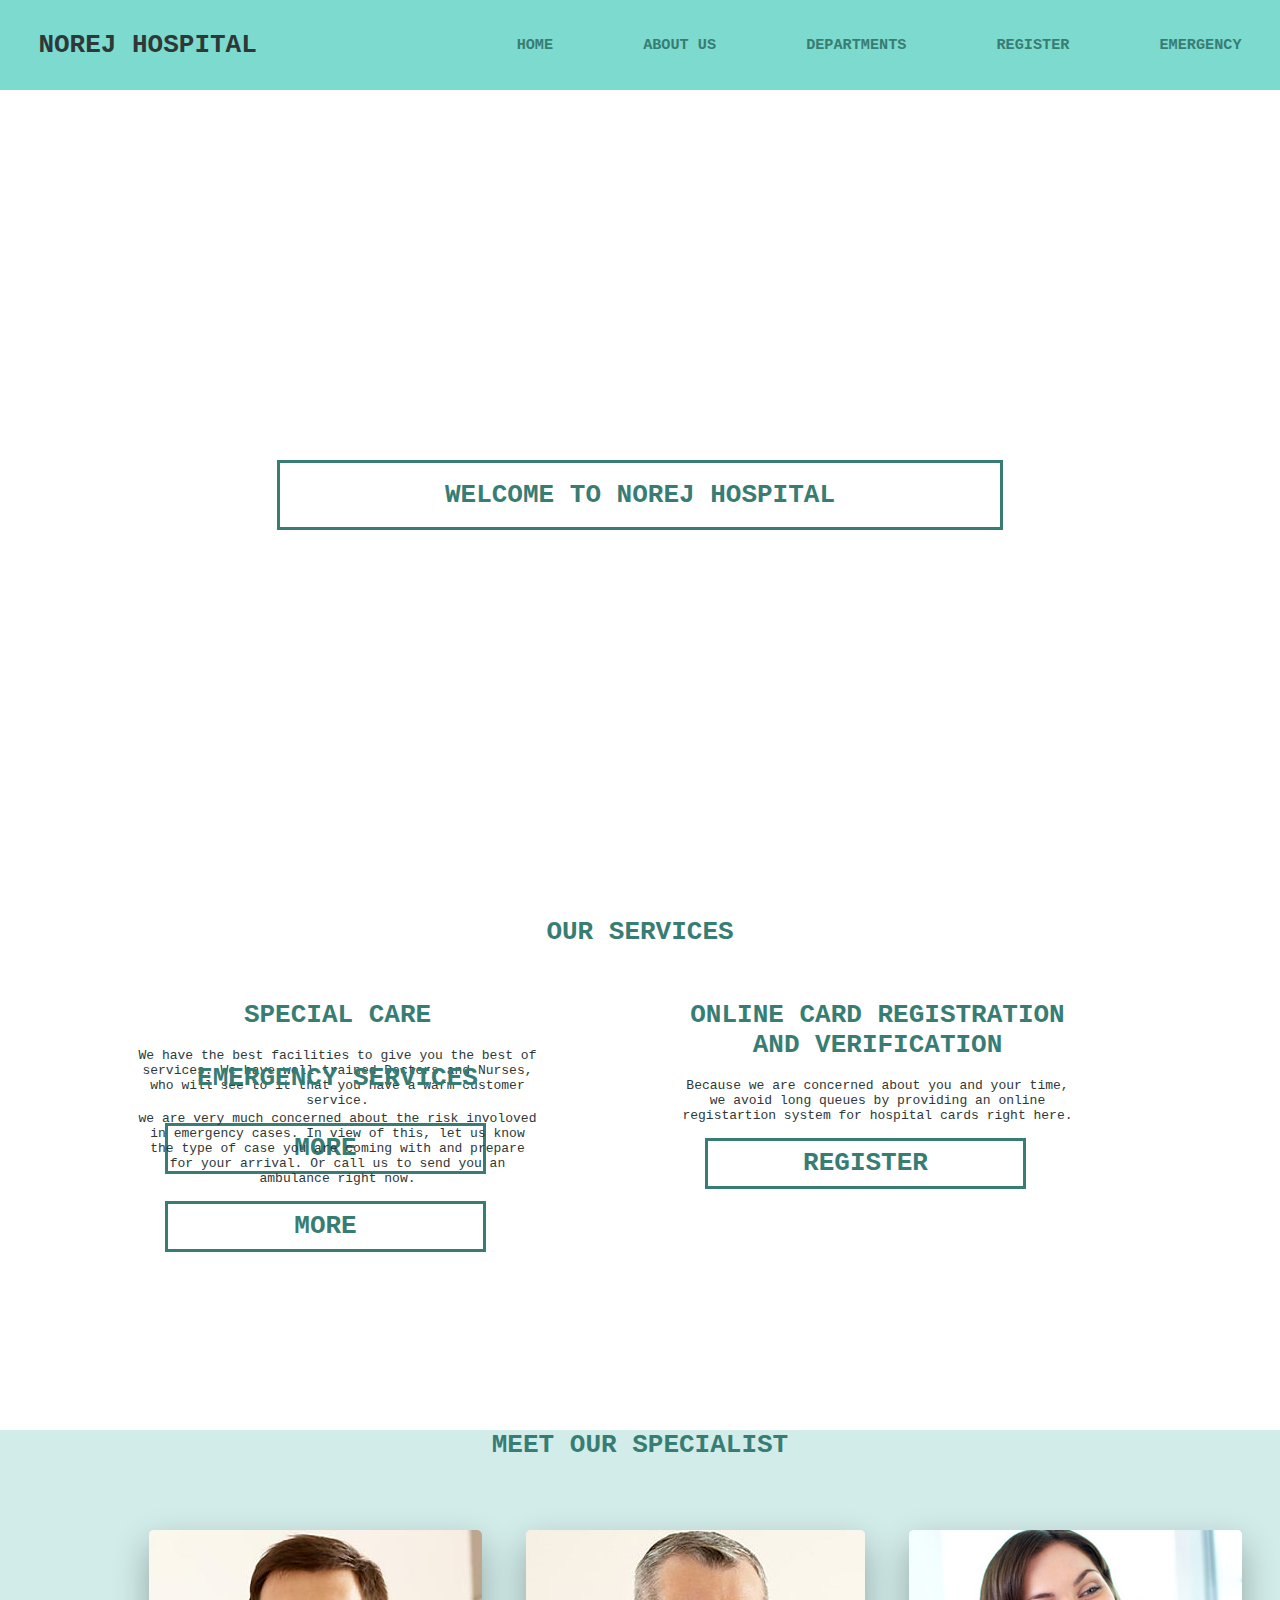
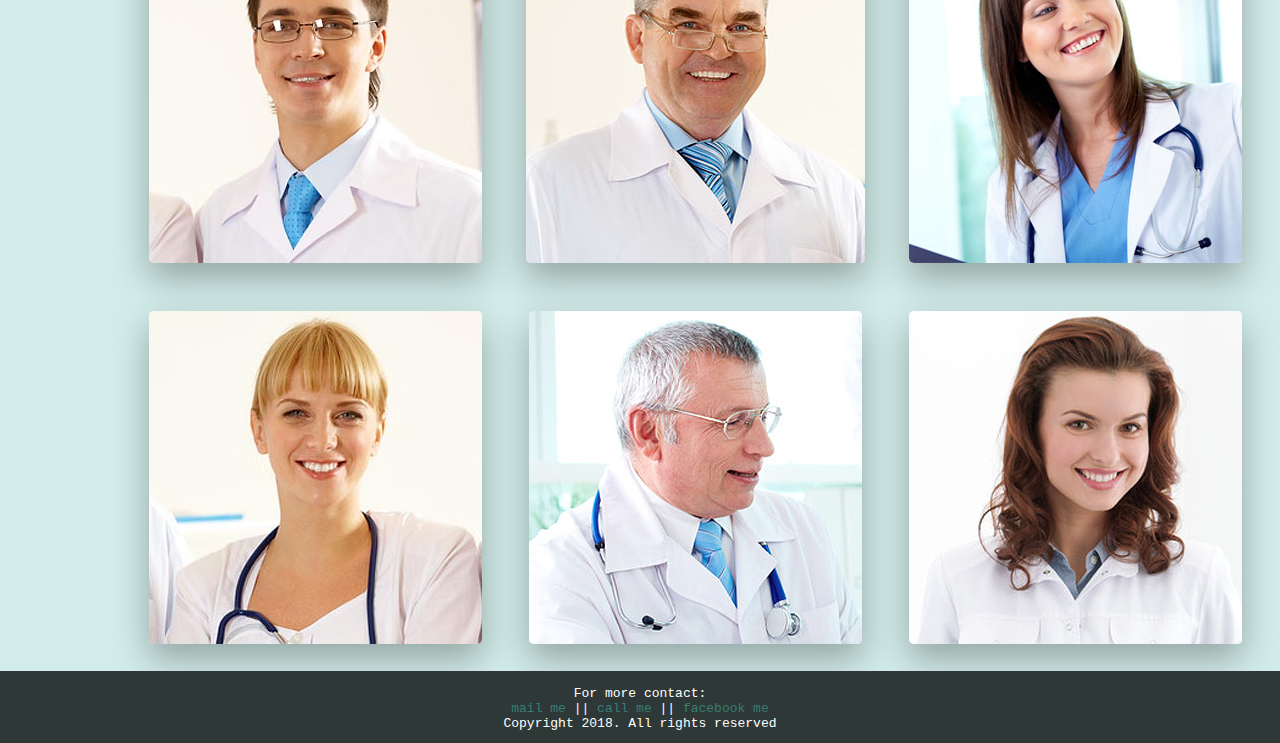
<file: index.html>
<!DOCTYPE html>
<html>
<head>
<title>Hospital Site</title>
<link rel="stylesheet" type="text/css" href="site.css">
</head> 


   <title>Hospital Site</title>
</head>
<body>
    <div class="container">

        <div class="navbar">
            <div class="navbar-brand">
                <h1>NOREJ HOSPITAL</h1>
            </div>

            <div class="navbar-links">
                <h3><a href="index.html">HOME</a></h3>
                <h3><a href= "aboutUs.html">ABOUT US </a></h3>
                <h3><a href="depts.html">DEPARTMENTS</a></h3>
                <h3><a href="register.html"> REGISTER </a> </h3>
                <h3><a href="emergency.html">EMERGENCY</a> </h3>
            </div>

        </div>


            <div id="firstView"> 

                    <!-- FIRST-VIEW LINK -->
        	   <div id="text" id="front-view-button">
                        <h1>    
                            <b>
                                <a id="change" href="#heading">WELCOME TO NOREJ HOSPITAL</a>  
                            </b>
                        </h1>
                </div>


            </div><!--.first-view ends here-->

            </div><!--.container ends here-->



            <div class="sub-container"> <h1 id="heading"> OUR SERVICES </h1>
                        <!--SECTIONS BEGIN HERE-->
					<section id ="heading">
						<h1>SPECIAL CARE</h1>
        					<article>
								 We have the best facilities to give you the best of services.
								 We have well trained Doctors and Nurses, who will see to it that
								 you have a warm customer service.
							</article> <br>


						<div class="pageLinks">
							 <h1><a href="./aboutUs.html"> MORE </a> </h1>
						</div> 
				    </section>
						

        	<section id ="heading">
				<h1>ONLINE CARD REGISTRATION AND VERIFICATION</h1>
        			<article>
						 Because we are concerned about you and your time,
						 we avoid long queues by providing an online registartion 
						 system for hospital cards right here. 
					</article> <br>
        				 <div class="pageLinks"> 
							 <h1> <a href="./register.html"> REGISTER </a> </h1>
						</div>
			</section>


        	<section id ="heading"><h1>EMERGENCY SERVICES</h1>
        		<article>
					we are very much concerned about the risk involoved in emergency cases.
					In view of this, let us know the type of case you are coming with and prepare for your arrival.
					Or call us to send you an ambulance right now.
				</article> <br>
        			<div class="pageLinks"> <h1> <a href="./emergency.html"> MORE </a> </h1></div> 

            </section> 
            <!--SECTIONS END HERE -->


		</div>
		   


            <!--OUR SPECIALISTS CONTAINER BEGINS HERE -->
       	<div id="third-view"> 
        	 	<div > <h1 id = "heading" color="#2E3837;"> MEET OUR SPECIALIST </h1> <br> <br>
        			
		              <table style="margin-left:14vh;">
				            <tr>  <th> <img src="slider/team-1.jpg" class="team"> </th> <th> <img src="slider/team-2.jpg" class="team"> </th> <th> <img src="slider/team-3.jpg" class="team"></th></tr>
				            <tr>  <td> <img src="slider/team-4.jpg" class="team" > </td>  <th> <img src="slider/team-5.jpg" class="team"></th> <th> <img src="slider/team-6.jpg" class="team"></th> </tr> 
                        </table>	
        		</div>
        	</div>
            <!-- OUR SPECIALIST CONTAINER ENDS HERE -->
       

        <footer>
        	
			<p align="center"> For more contact: <br>
				    <a href= "noraboamaah@gmail.com"> mail me </a> || 
                    <a href= "0553064366"> call me </a> ||
					<a href = "http://www.facebook.com/Nora Boamaah Mensah"> facebook me </a> <br>
					Copyright 2018. All rights reserved
			</p>					

        </footer>

        <script type="text/javascript" src="index.js"></script>

        </body>
        </html>
</file>
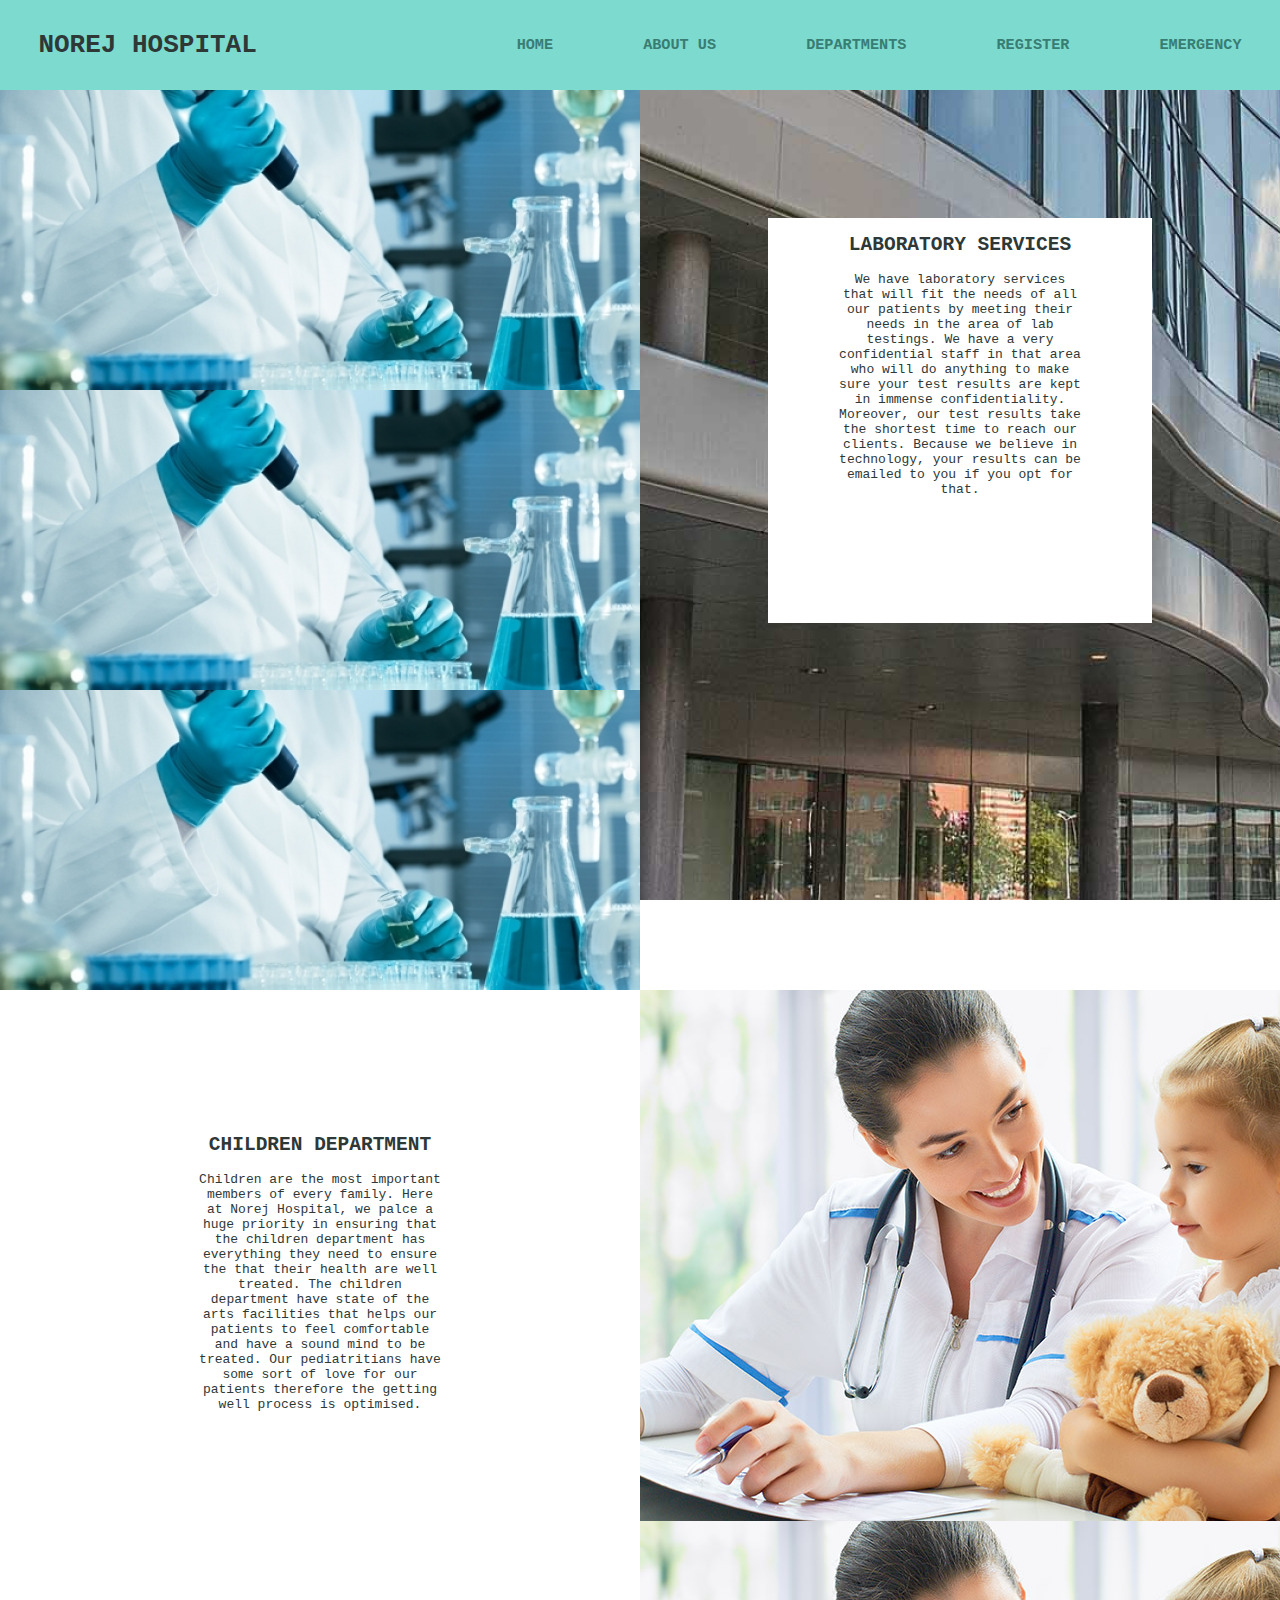
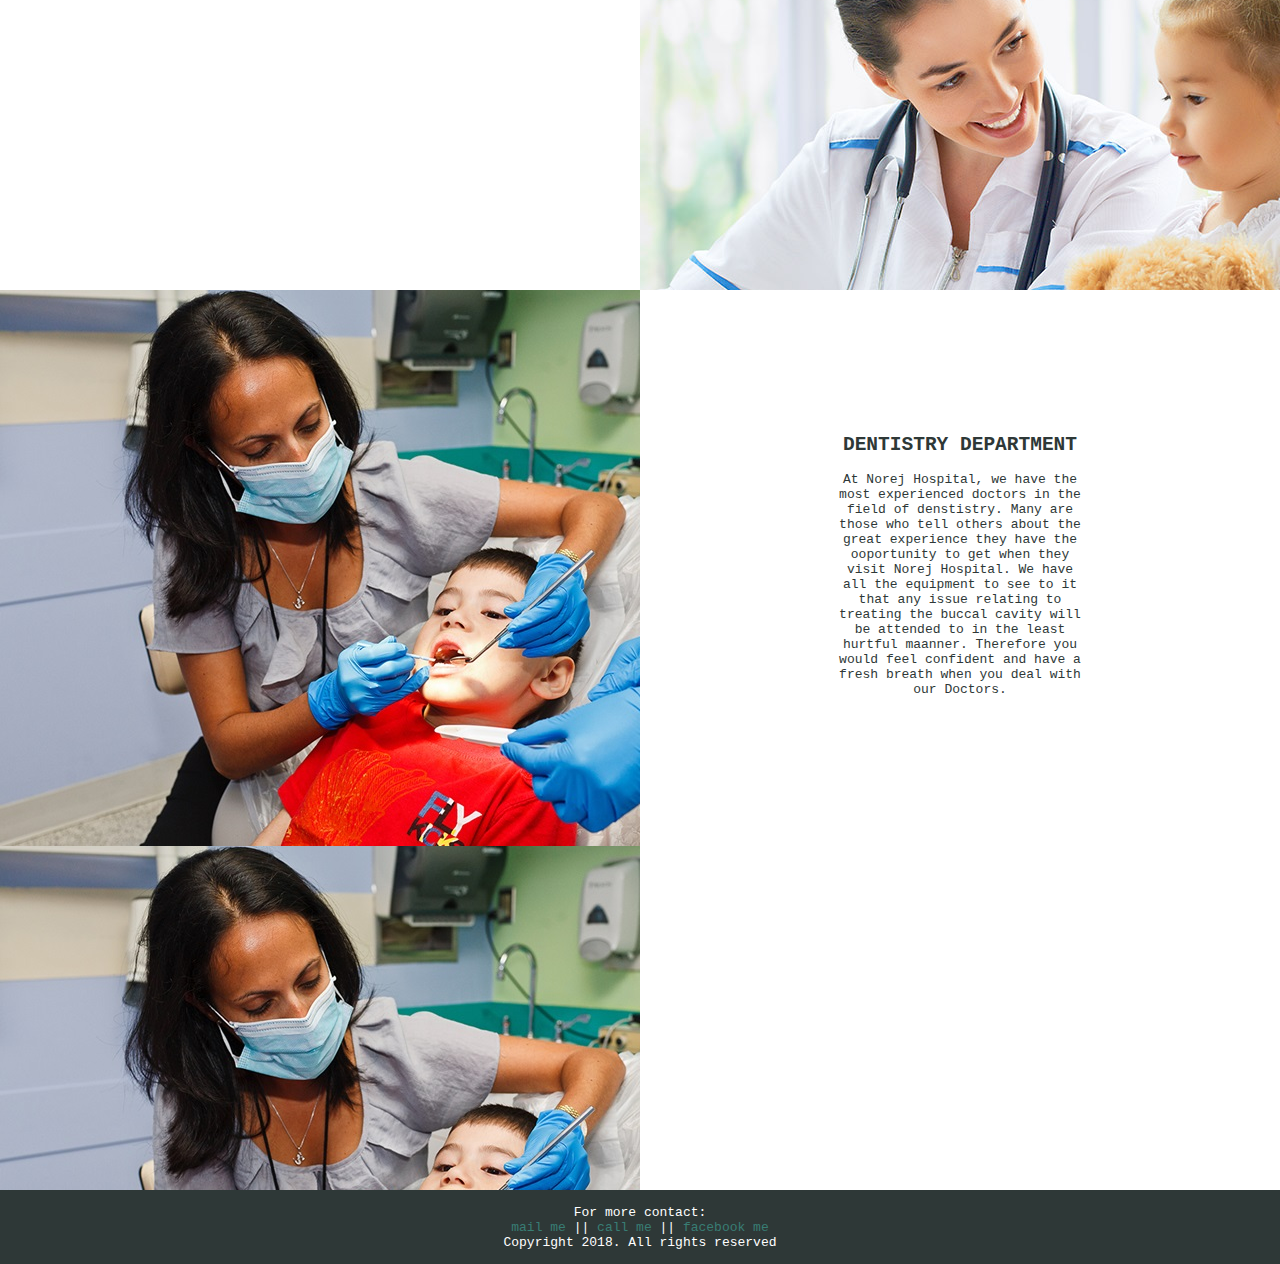
<file: depts.html>
<!DOCTYPE html>
<html>
<head>
<title>Hospital Site</title>
<link rel="stylesheet" type="text/css" href="site.css">
</head> 
<body>
    

        <div class="navbar">
            <div class="navbar-brand">
                <h1>NOREJ HOSPITAL</h1>
            </div>

            <div class="navbar-links">
                <h3><a href="index.html">HOME</a></h3>
                <h3><a href= "aboutUs.html">ABOUT US </a></h3>
                <h3><a href="#">DEPARTMENTS</a></h3>
                <h3><a href="register.html"> REGISTER </a> </h3>
                <h3><a href="emergency.html">EMERGENCY</a> </h3>
            </div>

        </div>
                    <!--THIS IS THE CONTAINER FOR THE WHOLE PAGE -->
                <div class="container-depts">

                            <!-- IMAGE OF LABORATORY DEPARTMENT  --> 
                                <div id="Laboratory-Department"> </div>

                                    <!-- NOTES ON LABORATORY DEPARTMENT -->
                                        <div id = "Laboratory-Desctiption">

                                            <div class="depts-description">                
                                                <h2>LABORATORY SERVICES</h2>
                                                    <p class="note"> 
                                                        We have laboratory services that will fit the needs of all our patients by meeting their needs in the area of lab testings. We have a very confidential staff in that area who will do anything to make sure your test results are kept in immense confidentiality. Moreover, our test results take the shortest time to reach our clients. Because we believe in technology, your results can be emailed to you if you opt for that. 
                                                    </p>
                                             </div>      
                        
                                        </div>
                                     <!--LABORATORY DEPARTMENT ENDS HERE -->


                            <!-- IMAGE OF CHILDREN DEPARTMENT  -->             
                                 <div id = "departmentChild"> </div>

                                <!--NOTES ON CHILDREN DEPARTMENT -->
                                     <div id = "childNote"> 

                                            <div class="depts-description">
                                            <h2>CHILDREN DEPARTMENT</h2>

                                                <p>
                                                     Children are the most important members of every family. Here at Norej Hospital, we palce a huge priority in ensuring that the children department has everything they need to ensure the that their health are well treated. The children department have state of the arts facilities that helps our patients to feel comfortable and have a sound mind to be treated. Our pediatritians have some sort of love for our patients therefore the getting well process is optimised.  
                                                </p> 

                                            </div>

                                    </div>
                                     <!--CHILDREN DEPARTMENT ENDS HERE -->

                                <!-- DENTISTRY IMAGE -->    
                                    <div id = "departmentDen"> </div>

                                 <!-- NOTES ON DENTISTRY DEPARTMENT -->       
                                    <div id = "denNote"> 
                                        <div class="depts-description">

                                                <h2>DENTISTRY DEPARTMENT</h2>

                                                    <p> At Norej Hospital, we have the most experienced doctors in the field of denstistry. Many are those who tell others about the great experience they have the ooportunity to get when they visit Norej Hospital. We have all the equipment to see to it that any issue relating to treating the buccal cavity will be attended to in the least hurtful maanner. Therefore you would feel confident and have a fresh breath when you deal with our Doctors.
                        
                                                    </p> 

                                        </div>

                                     </div>
                                <!--DENTISTRY DEPARTMENT ENDS HERE -->

                </div> <!--CONTAINER FOR THE WHOLE PAGE ENDS HERE -->


             <footer>
            
                    <p align="center"> For more contact: <br>
                            <a href= "noraboamaah@gmail.com"> mail me </a> || 
                            <a href= "0553064366"> call me </a> ||
                            <a href = "http://www.facebook.com/Nora Boamaah Mensah"> facebook me </a> <br>
                                Copyright 2018. All rights reserved
                    </p>                    

            </footer>

    </body>
</html>
</file>
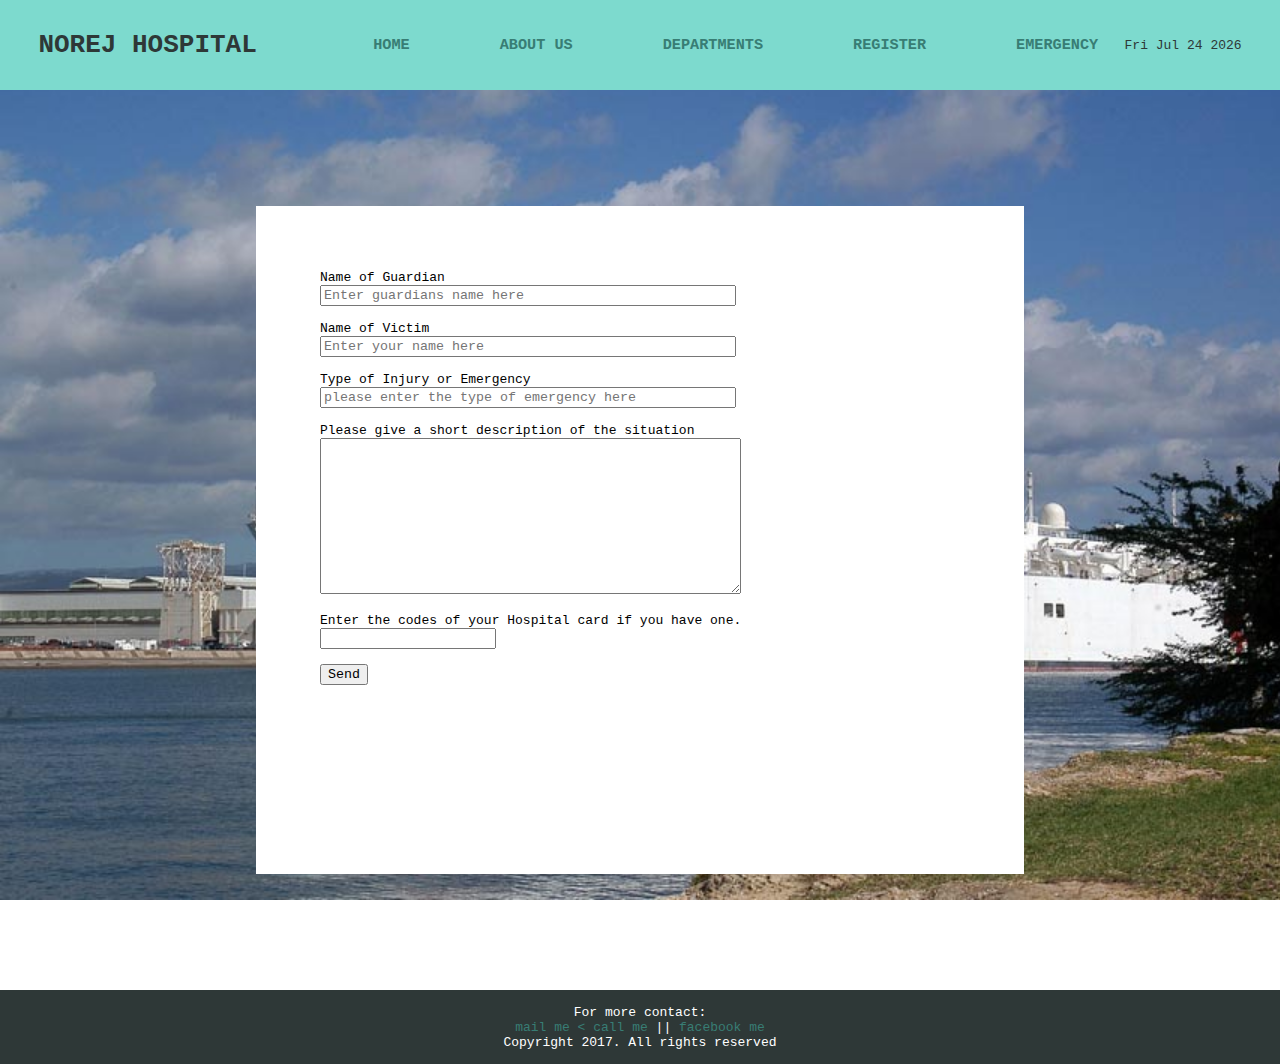
<file: emergency.html>
<!DOCTYPE html>
<html>
<head>
<title>Hospital Site</title>
<link rel="stylesheet" type="text/css" href="site.css">

</head> 


   <title>Hospital Site</title>
    <link rel="stylesheet" href="site.css" />
</head>
<body>


        <div class="navbar">
            <div class="navbar-brand">
                <h1>NOREJ HOSPITAL</h1>
            </div>

            <div class="navbar-links">
                <h3><a href="index.html">HOME</a></h3>
                <h3><a href= "aboutUs.html">ABOUT US </a></h3>
                <h3><a href="depts.html">DEPARTMENTS</a></h3>
                <h3><a href="register.html"> REGISTER </a> </h3>
                <h3><a href="#">EMERGENCY</a> </h3>
            </div>
<p id="date"> </p> 
        </div>



 <!-- FORM CONTAINER BEGINS HERE -->
 
    <div class="emergencyContainer">
        <div class="emergencyForm">

            <form>

                    Name of Guardian <br> 
                        <input type="text" size="50" placeholder="Enter guardians name here" /> <br> <br>

                    Name of Victim<br>
                        <input type="text" size="50" placeholder="Enter your name here" /> <br> <br>


                    Type of Injury or Emergency <br> 
                        <input type="text" size="50" placeholder="please enter the type of emergency here"/><br> <br>

                    Please give a short description of the situation  <br> 
                        <textarea rows="10" cols="50" > </textarea> <br><br>

                    Enter the codes of your Hospital card if you have one.<br>
                        <input type="number" ><br> <br>

        
                   <button>Send</button> <br> <br>


                   


            </form>
    </div>
    </div><!-- FORM CONTAINER ENDS HERE -->


            
<footer >
            
            <p align="center"> For more contact: <br>
                <a href= "noraboamaah@gmail.com"> mail me < 
                <a href= "0553064366"> call me </a> ||
                <a href = "http://www.facebook.com/Nora Boamaah Mensah"> facebook me </a> <br>
                    Copyright 2017. All rights reserved
            </p>                    
</footer>

<script type="text/javascript" src="index.js"></script>
</body>

</html>
</file>
<file: site.css>
* {
	font-family: monospace !important;

}

body{
    margin : 0;
    color : #2E3837;
}
.container{
    height: 100vh;                                                                                                                                                                                                                                                                                                                                                                                                   
    justify-content: space-between;
}

.container-dept{
    height: 320vh;                                                                                                                                                                                                                                                                                                                                                                                                   
    justify-content: space-between;
    
}

.navbar{
    height : 10vh;
    display: flex;
    justify-content: space-between;
    align-items: center;
    padding: 0 3vw 0 3vw;
    background-color:#7ddace;
}

.navbar-brand{
    display: flex;

}

.navbar-links{
   display: flex;
   text-decoration: none;
}

.navbar-links h3 {
    color : #2E3837;
    text-decoration: none;
    margin-left: 10vh;
}
 a{
 	text-decoration: none;
 	color: #387d74;
 }

 @keyframes firstView{
 	0%{background-image: url("slider/service-5.jpg");}
 	50%{background-image: url("slider/service-2.jpg");}
 	100%{background-image: url("slider/service-3.jpg");}
 }

#firstView {
	margin: auto;
	height: 90vh;


	animation-name: firstView;
	animation-duration: 20s;
	animation-iteration-count: infinite; 
	background-repeat: no-repeat;
	background-attachment: fixed;
	background-size: cover;
	display: flex;
 	justify-content: center;
 	align-items: center;
 	
}

 #text{
 	color: #7ddace;
 	
 	border: 3px solid #387d74; 
 	width: 80vh;
 	text-align: center;

}


.sub-container{
	height: 55vh;
	position:relative;
	background-color: white;


}

section{
	width:45vh;
	height:5vh;
	float: left;
	margin-top: 2vh;
	margin-left: 15vh;
	text-align: center;
}

#heading{
	color:#387d74;
	text-align: center;	
}



#third-view{
	height: auto;
	background-color:#d2ece9;
}

.pageLinks{
	
	background-color: white;
	border: 3px solid #387d74;
	width: 35vh;
	color: #387d74;
	height: 5vh;
	display: flex;
	justify-content: center;
	align-items: center;
	cursor: pointer;
	margin-left: 30px;
}

article{
	text-align: center;
	color: #2E3837;
}


.cardreg{
	background-color: white;
	height: 85%;
	padding: 5%;

}

.cardvef{
	background-color: white;
	height: 85%;
	padding: 5%;

}


.box{
	height: 100vh;
	background-image: url("images/opd3.jpg");
	background-repeat: no-repeat;
	background-attachment: fixed;
	background-size: cover;
	display: flex;
	justify-content: space-between;
 	padding: 10%;
 }

.team {
 	margin: 20px;
	background: #fff;
	box-shadow: 0 15px 35px 0 rgba(0, 0, 0, 0.3);
	border-radius: 5px;
}


.container-depts{
	background-image: url("slider/slide3.jpg");
	background-repeat: no-repeat;
	background-attachment: fixed;
	background-size: cover;
	height: 300vh;
}

#Laboratory-Department{
	width: 50%;
	height: 100vh;
	margin: auto;
	background-image: url("images/lab6.jpg");
	float: left;

}

#Laboratory-Desctiption{
	
	float: left;
	height: 40%h;
	width: 30%;
	background-color: white;
	display: flex;
	justify-content: center;
	align-items: center;
	margin: 10%;

}




#departmentChild{
	width: 50%;
	height: 100vh;
	position: absolute;
	background-image: url("images/ch9.jpg");
	float: left;
	left: 50%;
	top: 110vh;


}

#childNote{
	
	float: left;
	height: 50%;
	width: 30%;
	background-color: white;
	display: flex;
	justify-content: center;
	position: absolute;
	top: 110vh;
	margin: 10%;
	
	
	
	
	
}



#departmentDen{
	width: 50%;
	height: 100vh;
	background-image: url("images/den5.jpg");
    position: absolute;
	float: left;
	top: 210vh;

}

#denNote{
	position: absolute;
	float: left;
	left: 50%;
	height: 40%h;
	width: 30%;
	background-color: white;
	display: flex;
	justify-content: center;
	align-items: center;
	margin: 10%;
	top: 210vh;
}


.depts-description {
	height:45vh;
	width: 65%;
	text-align: center;

}

.emergencyContainer{
	background-image: url("slider/service.jpg");
	background-repeat: no-repeat;
	background-attachment: fixed;
	background-size: cover;
	color: black;
	height: 100vh;
	display: flex;
 	justify-content: center;
 	align-items: center;

}


	 .emergencyForm {

 	
 	
	background-color: white;
	padding: 5%;
 	width: 50%;
 	height: 60%;

}
																																																																										




.images{
	width: 100%;
	height: 500px;
}

.center {
		display: flex;
		justify-content: space-around;
		align-items: center;
	}
																																																																											





footer{
		color: white;
		background-color:#2E3837;
		padding:1.5px; 
		position: relative;
	}
</file>
